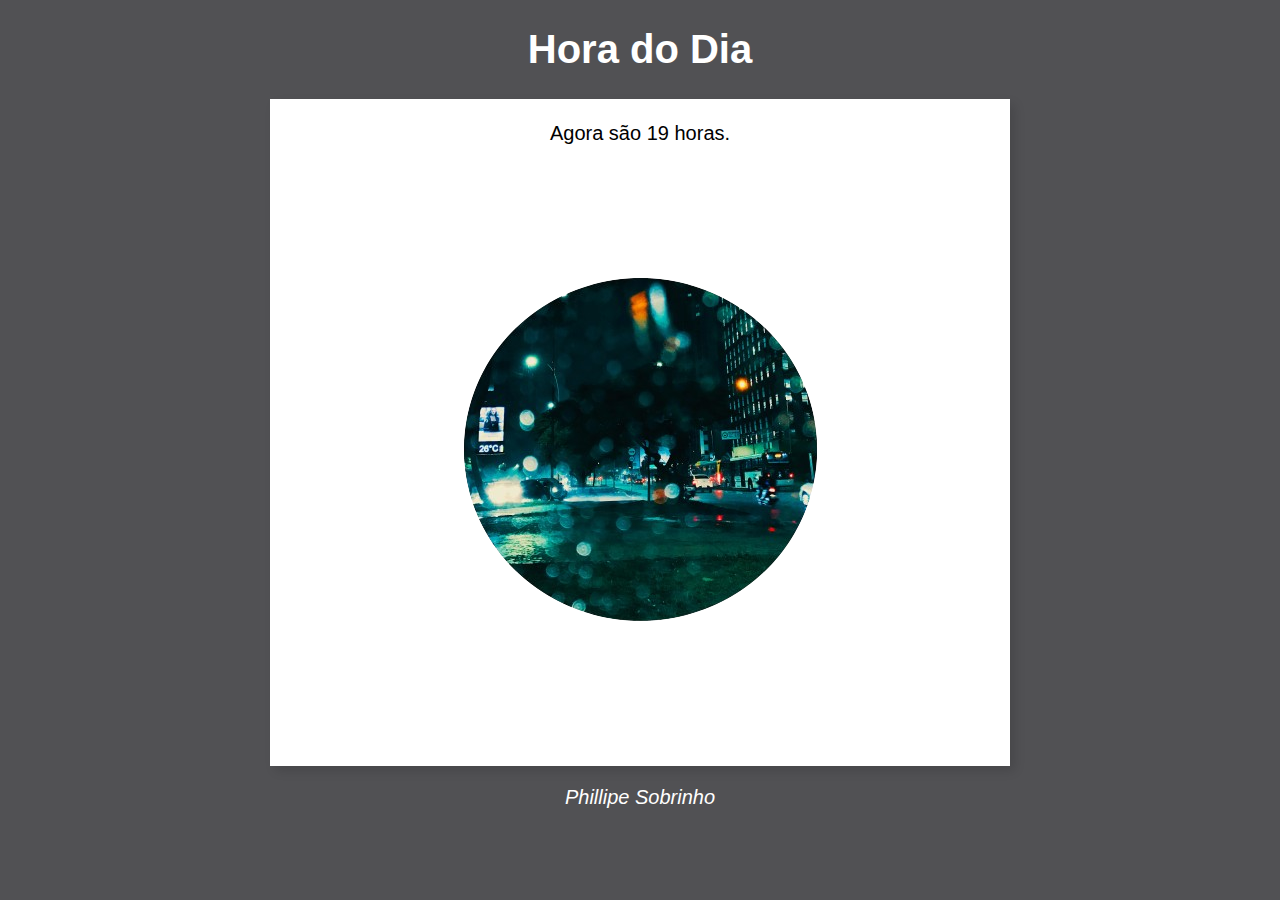
<file: index.html>
<!DOCTYPE html>
<html lang="pt-BR">
<head>
    <meta charset="UTF-8">
    <meta name="viewport" content="width=device-width, initial-scale=1.0">
    <title>Document</title>
    <link rel="stylesheet" href="style.css">
</head>
<body onload="carregar()">
    <header>
<h1>Hora do Dia</h1>
</header>
<section>
<div id="msg">
Aqui vai aparecer a mensagem
</div>

<div id.="foto">
    <img id = "imagem" src="img/Dia-removebg-preview.png" alt="dia">
    
</div>

</section>

<footer>
        <p>Phillipe Sobrinho</p>
    </footer>
    <script  src="script.js"></script>
</body>
</html>
</file>
<file: style.css>
body{
    background: rgba(133, 122, 173, 0.708);
    font: normal 15pt arial;
    }
    
    
    header{
    color: white;
    text-align: center;
    }
    section{
    background: white;
    border-radius: 10 px;
    padding: 15px;
    width: 710px;
    margin: auto;
    box-shadow: 5px 5px 10px rgba(0, 0, 0, 0.123);
    
    
    }
    
    footer{
    color:white;
    text-align: center;
    font-style: italic;
    }
    
    div{
        text-align: center;
        padding: 8px;
    }
    div id.{
        left: 50%;
    }
    
    img.id{
        left: auto;
    }
</file>
